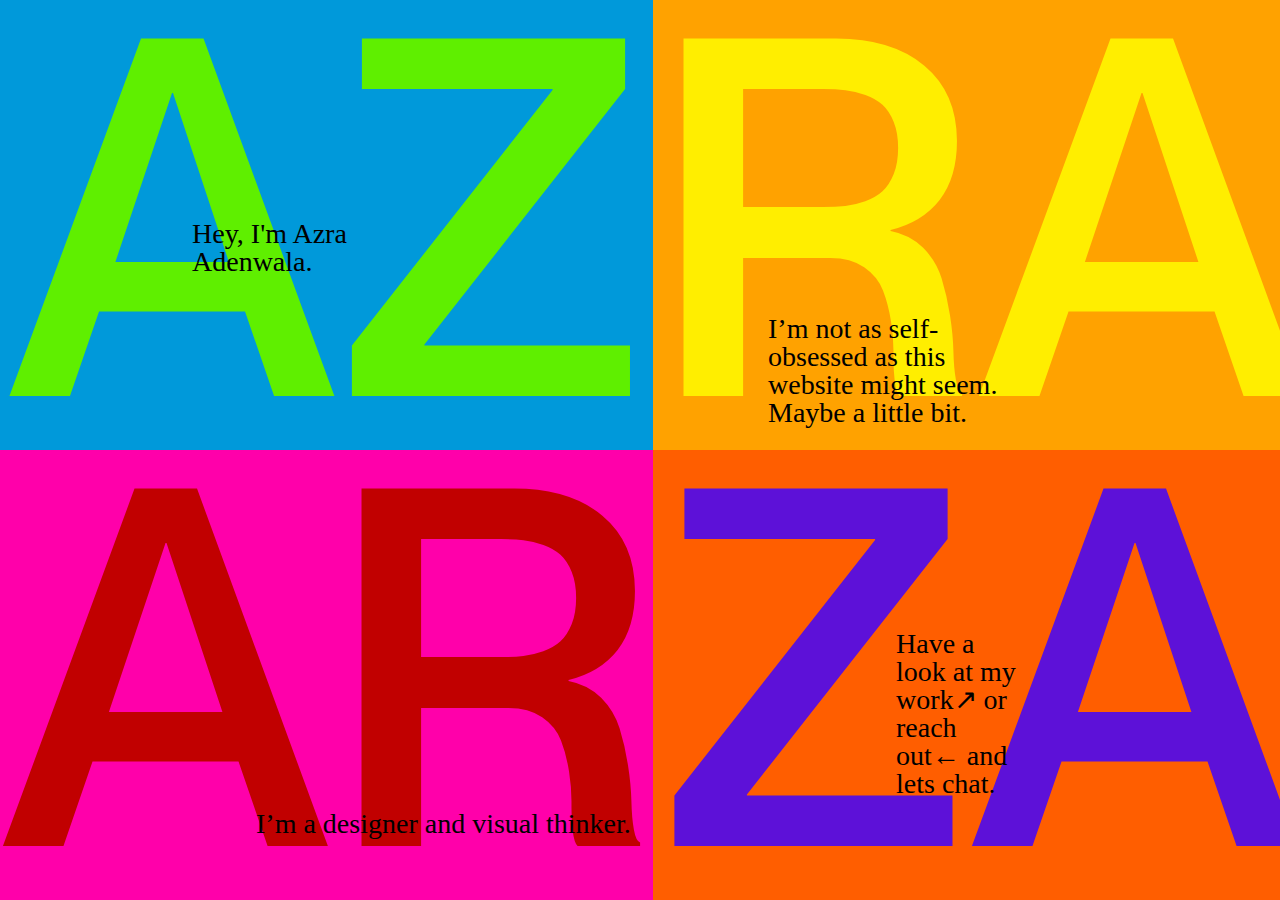
<file: index.html>
<!DOCTYPE html>
<html>
    <head>
        <title>AzraAden</title>
        <meta name="viewport" content="width=device-width, initial-scale=1">
        <link href="assets/reset.css" rel="stylesheet">
        <link href="assets/style.css" rel="stylesheet">
    </head>
    <body>
        <section>
                <div class="box one">
                    <h1 class="textone">AZ</h1>
                    <p class="pone">Hey, I'm Azra Adenwala.</p></div>
                <div class="box two">
                    <h1 class="texttwo">RA</h1></div>
                    <p class="ptwo">I’m not as self-obsessed as this website might seem. Maybe a little bit.</p></div>
                <div class="box three">    
                    <h1 class="textthree">AR</h1></div>
                    <p class="pthree">I’m a designer and visual thinker.</p></div>
                <div class="box four">
                    <h1 class="textfour">ZA</h1></div>
                    <p class="pfour">Have a look at my work↗ or reach out← and lets chat.</p></div>
        </section>
    </body>
    </html>
</file>
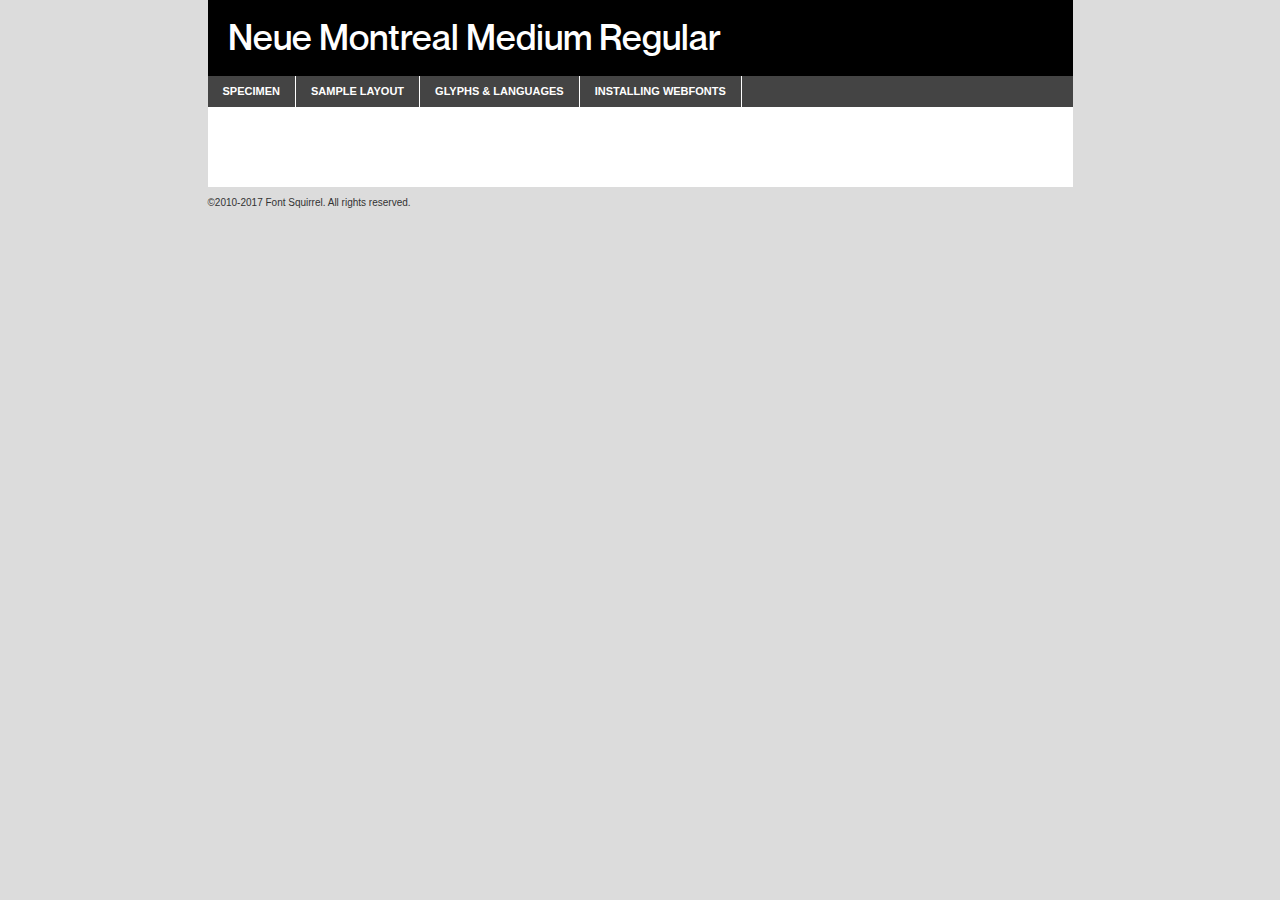
<file: font_1/neuemontreal-medium-demo.html>
<!DOCTYPE html PUBLIC "-//W3C//DTD XHTML 1.0 Transitional//EN"
        "http://www.w3.org/TR/xhtml1/DTD/xhtml1-transitional.dtd">

<html xmlns="http://www.w3.org/1999/xhtml" xml:lang="en" lang="en">
<head>
    <meta http-equiv="Content-Type" content="text/html; charset=utf-8"/>
    <script src="http://ajax.googleapis.com/ajax/libs/jquery/1.7.2/jquery.min.js" type="text/javascript" charset="utf-8"></script>
    <script type="text/javascript">
		(function($) {
			$.fn.easyTabs = function(option) {
				var param = jQuery.extend({ fadeSpeed: 'fast', defaultContent: 1, activeClass: 'active' }, option);
				$(this).each(function() {
					var thisId = '#' + this.id;
					if ( param.defaultContent == '' )
					{
						param.defaultContent = 1;
					}
					if ( typeof param.defaultContent == 'number' )
					{
						var defaultTab = $(thisId + ' .tabs li:eq(' + (param.defaultContent - 1) + ') a').attr('href').substr(1);
					}
					else
					{
						var defaultTab = param.defaultContent;
					}
					$(thisId + ' .tabs li a').each(function() {
						var tabToHide = $(this).attr('href').substr(1);
						$('#' + tabToHide).addClass('easytabs-tab-content');
					});
					hideAll();
					changeContent(defaultTab);

					function hideAll() {$(thisId + ' .easytabs-tab-content').hide();}

					function changeContent(tabId)
					{
						hideAll();
						$(thisId + ' .tabs li').removeClass(param.activeClass);
						$(thisId + ' .tabs li a[href=#' + tabId + ']').closest('li').addClass(param.activeClass);
						if ( param.fadeSpeed != 'none' )
						{
							$(thisId + ' #' + tabId).fadeIn(param.fadeSpeed);
						}
						else
						{
							$(thisId + ' #' + tabId).show();
						}
					}

					$(thisId + ' .tabs li').click(function() {
						var tabId = $(this).find('a').attr('href').substr(1);
						changeContent(tabId);
						return false;
					});
				});
			}
		})(jQuery);
    </script>
    <link rel="stylesheet" href="specimen_files/specimen_stylesheet.css" type="text/css" charset="utf-8"/>
    <link rel="stylesheet" href="stylesheet.css" type="text/css" charset="utf-8"/>

    <style type="text/css">
        		body {
			font-family: 'neue_montrealmedium';
        		}

            </style>

    <title>Neue Montreal Medium Regular Specimen</title>


    <script type="text/javascript" charset="utf-8">
		$(document).ready(function() {
			$('#container').easyTabs({ defaultContent: 1 });
		});
    </script>
</head>

<body>
<div id="container">
    <div id="header">
		Neue Montreal Medium Regular    </div>
    <ul class="tabs">
        <li><a href="#specimen">Specimen</a></li>
        <li><a href="#layout">Sample Layout</a></li>
		        <li><a href="#glyphs">Glyphs &amp; Languages</a></li>
        <li><a href="#installing">Installing Webfonts</a></li>

    </ul>

    <div id="main_content">


        <div id="specimen">

            <div class="section">
                <div class="grid12 firstcol">
                    <div class="huge">AaBb</div>
                </div>
            </div>

            <div class="section">
                <div class="glyph_range">A&#x200B;B&#x200b;C&#x200b;D&#x200b;E&#x200b;F&#x200b;G&#x200b;H&#x200b;I&#x200b;J&#x200b;K&#x200b;L&#x200b;M&#x200b;N&#x200b;O&#x200b;P&#x200b;Q&#x200b;R&#x200b;S&#x200b;T&#x200b;U&#x200b;V&#x200b;W&#x200b;X&#x200b;Y&#x200b;Z&#x200b;a&#x200b;b&#x200b;c&#x200b;d&#x200b;e&#x200b;f&#x200b;g&#x200b;h&#x200b;i&#x200b;j&#x200b;k&#x200b;l&#x200b;m&#x200b;n&#x200b;o&#x200b;p&#x200b;q&#x200b;r&#x200b;s&#x200b;t&#x200b;u&#x200b;v&#x200b;w&#x200b;x&#x200b;y&#x200b;z&#x200b;1&#x200b;2&#x200b;3&#x200b;4&#x200b;5&#x200b;6&#x200b;7&#x200b;8&#x200b;9&#x200b;0&#x200b;&amp;&#x200b;.&#x200b;,&#x200b;?&#x200b;!&#x200b;&#64;&#x200b;(&#x200b;)&#x200b;#&#x200b;$&#x200b;%&#x200b;*&#x200b;+&#x200b;-&#x200b;=&#x200b;:&#x200b;;</div>
            </div>
            <div class="section">
                <div class="grid12 firstcol">
                    <table class="sample_table">
                        <tr>
                            <td>10</td>
                            <td class="size10">abcdefghijklmnopqrstuvwxyzABCDEFGHIJKLMNOPQRSTUVWXYZ0123456789abcdefghijklmnopqrstuvwxyzABCDEFGHIJKLMNOPQRSTUVWXYZ0123456789abcdefghijklmnopqrstuvwxyzABCDEFGHIJKLMNOPQRSTUVWXYZ</td>
                        </tr>
                        <tr>
                            <td>11</td>
                            <td class="size11">abcdefghijklmnopqrstuvwxyzABCDEFGHIJKLMNOPQRSTUVWXYZ0123456789abcdefghijklmnopqrstuvwxyzABCDEFGHIJKLMNOPQRSTUVWXYZ0123456789abcdefghijklmnopqrstuvwxyzABCDEFGHIJKLMNOPQRSTUVWXYZ</td>
                        </tr>
                        <tr>
                            <td>12</td>
                            <td class="size12">abcdefghijklmnopqrstuvwxyzABCDEFGHIJKLMNOPQRSTUVWXYZ0123456789abcdefghijklmnopqrstuvwxyzABCDEFGHIJKLMNOPQRSTUVWXYZ0123456789abcdefghijklmnopqrstuvwxyzABCDEFGHIJKLMNOPQRSTUVWXYZ</td>
                        </tr>
                        <tr>
                            <td>13</td>
                            <td class="size13">abcdefghijklmnopqrstuvwxyzABCDEFGHIJKLMNOPQRSTUVWXYZ0123456789abcdefghijklmnopqrstuvwxyzABCDEFGHIJKLMNOPQRSTUVWXYZ0123456789abcdefghijklmnopqrstuvwxyzABCDEFGHIJKLMNOPQRSTUVWXYZ</td>
                        </tr>
                        <tr>
                            <td>14</td>
                            <td class="size14">abcdefghijklmnopqrstuvwxyzABCDEFGHIJKLMNOPQRSTUVWXYZ0123456789abcdefghijklmnopqrstuvwxyzABCDEFGHIJKLMNOPQRSTUVWXYZ0123456789abcdefghijklmnopqrstuvwxyzABCDEFGHIJKLMNOPQRSTUVWXYZ</td>
                        </tr>
                        <tr>
                            <td>16</td>
                            <td class="size16">abcdefghijklmnopqrstuvwxyzABCDEFGHIJKLMNOPQRSTUVWXYZ0123456789abcdefghijklmnopqrstuvwxyzABCDEFGHIJKLMNOPQRSTUVWXYZ</td>
                        </tr>
                        <tr>
                            <td>18</td>
                            <td class="size18">abcdefghijklmnopqrstuvwxyzABCDEFGHIJKLMNOPQRSTUVWXYZ0123456789abcdefghijklmnopqrstuvwxyzABCDEFGHIJKLMNOPQRSTUVWXYZ</td>
                        </tr>
                        <tr>
                            <td>20</td>
                            <td class="size20">abcdefghijklmnopqrstuvwxyzABCDEFGHIJKLMNOPQRSTUVWXYZ0123456789abcdefghijklmnopqrstuvwxyzABCDEFGHIJKLMNOPQRSTUVWXYZ</td>
                        </tr>
                        <tr>
                            <td>24</td>
                            <td class="size24">abcdefghijklmnopqrstuvwxyzABCDEFGHIJKLMNOPQRSTUVWXYZ0123456789abcdefghijklmnopqrstuvwxyzABCDEFGHIJKLMNOPQRSTUVWXYZ</td>
                        </tr>
                        <tr>
                            <td>30</td>
                            <td class="size30">abcdefghijklmnopqrstuvwxyzABCDEFGHIJKLMNOPQRSTUVWXYZ0123456789abcdefghijklmnopqrstuvwxyzABCDEFGHIJKLMNOPQRSTUVWXYZ</td>
                        </tr>
                        <tr>
                            <td>36</td>
                            <td class="size36">abcdefghijklmnopqrstuvwxyzABCDEFGHIJKLMNOPQRSTUVWXYZ0123456789abcdefghijklmnopqrstuvwxyzABCDEFGHIJKLMNOPQRSTUVWXYZ</td>
                        </tr>
                        <tr>
                            <td>48</td>
                            <td class="size48">abcdefghijklmnopqrstuvwxyzABCDEFGHIJKLMNOPQRSTUVWXYZ0123456789abcdefghijklmnopqrstuvwxyzABCDEFGHIJKLMNOPQRSTUVWXYZ</td>
                        </tr>
                        <tr>
                            <td>60</td>
                            <td class="size60">abcdefghijklmnopqrstuvwxyzABCDEFGHIJKLMNOPQRSTUVWXYZ0123456789abcdefghijklmnopqrstuvwxyzABCDEFGHIJKLMNOPQRSTUVWXYZ</td>
                        </tr>
                        <tr>
                            <td>72</td>
                            <td class="size72">abcdefghijklmnopqrstuvwxyzABCDEFGHIJKLMNOPQRSTUVWXYZ0123456789abcdefghijklmnopqrstuvwxyzABCDEFGHIJKLMNOPQRSTUVWXYZ</td>
                        </tr>
                        <tr>
                            <td>90</td>
                            <td class="size90">abcdefghijklmnopqrstuvwxyzABCDEFGHIJKLMNOPQRSTUVWXYZ0123456789abcdefghijklmnopqrstuvwxyzABCDEFGHIJKLMNOPQRSTUVWXYZ</td>
                        </tr>
                    </table>

                </div>

            </div>


            <div class="section" id="bodycomparison">


                <div id="xheight">
                    <div class="fontbody">&#x25FC;&#x25FC;&#x25FC;&#x25FC;&#x25FC;&#x25FC;&#x25FC;&#x25FC;&#x25FC;&#x25FC;&#x25FC;&#x25FC;&#x25FC;&#x25FC;&#x25FC;&#x25FC;&#x25FC;&#x25FC;&#x25FC;&#x25FC;&#x25FC;&#x25FC;&#x25FC;&#x25FC;&#x25FC;&#x25FC;&#x25FC;&#x25FC;&#x25FC;&#x25FC;&#x25FC;&#x25FC;&#x25FC;&#x25FC;&#x25FC;&#x25FC;&#x25FC;&#x25FC;&#x25FC;&#x25FC;&#x25FC;&#x25FC;&#x25FC;&#x25FC;&#x25FC;&#x25FC;&#x25FC;&#x25FC;&#x25FC;&#x25FC;&#x25FC;&#x25FC;&#x25FC;&#x25FC;&#x25FC;&#x25FC;&#x25FC;&#x25FC;&#x25FC;&#x25FC;&#x25FC;&#x25FC;&#x25FC;&#x25FC;&#x25FC;&#x25FC;&#x25FC;&#x25FC;&#x25FC;&#x25FC;&#x25FC;&#x25FC;&#x25FC;&#x25FC;&#x25FC;&#x25FC;&#x25FC;&#x25FC;&#x25FC;&#x25FC;&#x25FC;&#x25FC;&#x25FC;&#x25FC;&#x25FC;&#x25FC;&#x25FC;&#x25FC;&#x25FC;&#x25FC;&#x25FC;&#x25FC;&#x25FC;&#x25FC;&#x25FC;&#x25FC;&#x25FC;&#x25FC;&#x25FC;body</div>
                    <div class="arialbody">body</div>
                    <div class="verdanabody">body</div>
                    <div class="georgiabody">body</div>
                </div>
                <div class="fontbody" style="z-index:1">
                    body<span>Neue Montreal Medium Regular</span>
                </div>
                <div class="arialbody" style="z-index:1">
                    body<span>Arial</span>
                </div>
                <div class="verdanabody" style="z-index:1">
                    body<span>Verdana</span>
                </div>
                <div class="georgiabody" style="z-index:1">
                    body<span>Georgia</span>
                </div>


            </div>


            <div class="section psample psample_row1" id="">

                <div class="grid2 firstcol">
                    <p class="size10"><span>10.</span>Aenean lacinia bibendum nulla sed consectetur. Fusce dapibus, tellus ac cursus commodo, tortor mauris condimentum nibh, ut fermentum massa justo sit amet risus. Nullam id dolor id nibh ultricies vehicula ut id elit. Cum sociis natoque penatibus et magnis dis parturient montes, nascetur ridiculus mus. Nulla vitae elit libero, a pharetra augue.</p>

                </div>
                <div class="grid3">
                    <p class="size11"><span>11.</span>Aenean lacinia bibendum nulla sed consectetur. Fusce dapibus, tellus ac cursus commodo, tortor mauris condimentum nibh, ut fermentum massa justo sit amet risus. Nullam id dolor id nibh ultricies vehicula ut id elit. Cum sociis natoque penatibus et magnis dis parturient montes, nascetur ridiculus mus. Nulla vitae elit libero, a pharetra augue.</p>

                </div>
                <div class="grid3">
                    <p class="size12"><span>12.</span>Aenean lacinia bibendum nulla sed consectetur. Fusce dapibus, tellus ac cursus commodo, tortor mauris condimentum nibh, ut fermentum massa justo sit amet risus. Nullam id dolor id nibh ultricies vehicula ut id elit. Cum sociis natoque penatibus et magnis dis parturient montes, nascetur ridiculus mus. Nulla vitae elit libero, a pharetra augue.</p>

                </div>
                <div class="grid4">
                    <p class="size13"><span>13.</span>Aenean lacinia bibendum nulla sed consectetur. Fusce dapibus, tellus ac cursus commodo, tortor mauris condimentum nibh, ut fermentum massa justo sit amet risus. Nullam id dolor id nibh ultricies vehicula ut id elit. Cum sociis natoque penatibus et magnis dis parturient montes, nascetur ridiculus mus. Nulla vitae elit libero, a pharetra augue.</p>

                </div>
                <div class="white_blend"></div>

            </div>
            <div class="section psample psample_row2" id="">
                <div class="grid3 firstcol">
                    <p class="size14"><span>14.</span>Aenean lacinia bibendum nulla sed consectetur. Fusce dapibus, tellus ac cursus commodo, tortor mauris condimentum nibh, ut fermentum massa justo sit amet risus. Nullam id dolor id nibh ultricies vehicula ut id elit. Cum sociis natoque penatibus et magnis dis parturient montes, nascetur ridiculus mus. Nulla vitae elit libero, a pharetra augue.</p>

                </div>
                <div class="grid4">
                    <p class="size16"><span>16.</span>Aenean lacinia bibendum nulla sed consectetur. Fusce dapibus, tellus ac cursus commodo, tortor mauris condimentum nibh, ut fermentum massa justo sit amet risus. Nullam id dolor id nibh ultricies vehicula ut id elit. Cum sociis natoque penatibus et magnis dis parturient montes, nascetur ridiculus mus. Nulla vitae elit libero, a pharetra augue.</p>

                </div>
                <div class="grid5">
                    <p class="size18"><span>18.</span>Aenean lacinia bibendum nulla sed consectetur. Fusce dapibus, tellus ac cursus commodo, tortor mauris condimentum nibh, ut fermentum massa justo sit amet risus. Nullam id dolor id nibh ultricies vehicula ut id elit. Cum sociis natoque penatibus et magnis dis parturient montes, nascetur ridiculus mus. Nulla vitae elit libero, a pharetra augue.</p>

                </div>

                <div class="white_blend"></div>

            </div>

            <div class="section psample psample_row3" id="">
                <div class="grid5 firstcol">
                    <p class="size20"><span>20.</span>Aenean lacinia bibendum nulla sed consectetur. Fusce dapibus, tellus ac cursus commodo, tortor mauris condimentum nibh, ut fermentum massa justo sit amet risus. Nullam id dolor id nibh ultricies vehicula ut id elit. Cum sociis natoque penatibus et magnis dis parturient montes, nascetur ridiculus mus. Nulla vitae elit libero, a pharetra augue.</p>
                </div>
                <div class="grid7">
                    <p class="size24"><span>24.</span>Aenean lacinia bibendum nulla sed consectetur. Fusce dapibus, tellus ac cursus commodo, tortor mauris condimentum nibh, ut fermentum massa justo sit amet risus. Nullam id dolor id nibh ultricies vehicula ut id elit. Cum sociis natoque penatibus et magnis dis parturient montes, nascetur ridiculus mus. Nulla vitae elit libero, a pharetra augue.</p>
                </div>

                <div class="white_blend"></div>

            </div>

            <div class="section psample psample_row4" id="">
                <div class="grid12 firstcol">
                    <p class="size30"><span>30.</span>Aenean lacinia bibendum nulla sed consectetur. Fusce dapibus, tellus ac cursus commodo, tortor mauris condimentum nibh, ut fermentum massa justo sit amet risus. Nullam id dolor id nibh ultricies vehicula ut id elit. Cum sociis natoque penatibus et magnis dis parturient montes, nascetur ridiculus mus. Nulla vitae elit libero, a pharetra augue.</p>
                </div>
                <div class="white_blend"></div>

            </div>


            <div class="section psample psample_row1 fullreverse">
                <div class="grid2 firstcol">
                    <p class="size10"><span>10.</span>Aenean lacinia bibendum nulla sed consectetur. Fusce dapibus, tellus ac cursus commodo, tortor mauris condimentum nibh, ut fermentum massa justo sit amet risus. Nullam id dolor id nibh ultricies vehicula ut id elit. Cum sociis natoque penatibus et magnis dis parturient montes, nascetur ridiculus mus. Nulla vitae elit libero, a pharetra augue.</p>

                </div>
                <div class="grid3">
                    <p class="size11"><span>11.</span>Aenean lacinia bibendum nulla sed consectetur. Fusce dapibus, tellus ac cursus commodo, tortor mauris condimentum nibh, ut fermentum massa justo sit amet risus. Nullam id dolor id nibh ultricies vehicula ut id elit. Cum sociis natoque penatibus et magnis dis parturient montes, nascetur ridiculus mus. Nulla vitae elit libero, a pharetra augue.</p>

                </div>
                <div class="grid3">
                    <p class="size12"><span>12.</span>Aenean lacinia bibendum nulla sed consectetur. Fusce dapibus, tellus ac cursus commodo, tortor mauris condimentum nibh, ut fermentum massa justo sit amet risus. Nullam id dolor id nibh ultricies vehicula ut id elit. Cum sociis natoque penatibus et magnis dis parturient montes, nascetur ridiculus mus. Nulla vitae elit libero, a pharetra augue.</p>

                </div>
                <div class="grid4">
                    <p class="size13"><span>13.</span>Aenean lacinia bibendum nulla sed consectetur. Fusce dapibus, tellus ac cursus commodo, tortor mauris condimentum nibh, ut fermentum massa justo sit amet risus. Nullam id dolor id nibh ultricies vehicula ut id elit. Cum sociis natoque penatibus et magnis dis parturient montes, nascetur ridiculus mus. Nulla vitae elit libero, a pharetra augue.</p>

                </div>
                <div class="black_blend"></div>

            </div>

            <div class="section psample psample_row2 fullreverse">
                <div class="grid3 firstcol">
                    <p class="size14"><span>14.</span>Aenean lacinia bibendum nulla sed consectetur. Fusce dapibus, tellus ac cursus commodo, tortor mauris condimentum nibh, ut fermentum massa justo sit amet risus. Nullam id dolor id nibh ultricies vehicula ut id elit. Cum sociis natoque penatibus et magnis dis parturient montes, nascetur ridiculus mus. Nulla vitae elit libero, a pharetra augue.</p>

                </div>
                <div class="grid4">
                    <p class="size16"><span>16.</span>Aenean lacinia bibendum nulla sed consectetur. Fusce dapibus, tellus ac cursus commodo, tortor mauris condimentum nibh, ut fermentum massa justo sit amet risus. Nullam id dolor id nibh ultricies vehicula ut id elit. Cum sociis natoque penatibus et magnis dis parturient montes, nascetur ridiculus mus. Nulla vitae elit libero, a pharetra augue.</p>

                </div>
                <div class="grid5">
                    <p class="size18"><span>18.</span>Aenean lacinia bibendum nulla sed consectetur. Fusce dapibus, tellus ac cursus commodo, tortor mauris condimentum nibh, ut fermentum massa justo sit amet risus. Nullam id dolor id nibh ultricies vehicula ut id elit. Cum sociis natoque penatibus et magnis dis parturient montes, nascetur ridiculus mus. Nulla vitae elit libero, a pharetra augue.</p>

                </div>
                <div class="black_blend"></div>

            </div>

            <div class="section psample fullreverse psample_row3" id="">
                <div class="grid5 firstcol">
                    <p class="size20"><span>20.</span>Aenean lacinia bibendum nulla sed consectetur. Fusce dapibus, tellus ac cursus commodo, tortor mauris condimentum nibh, ut fermentum massa justo sit amet risus. Nullam id dolor id nibh ultricies vehicula ut id elit. Cum sociis natoque penatibus et magnis dis parturient montes, nascetur ridiculus mus. Nulla vitae elit libero, a pharetra augue.</p>
                </div>
                <div class="grid7">
                    <p class="size24"><span>24.</span>Aenean lacinia bibendum nulla sed consectetur. Fusce dapibus, tellus ac cursus commodo, tortor mauris condimentum nibh, ut fermentum massa justo sit amet risus. Nullam id dolor id nibh ultricies vehicula ut id elit. Cum sociis natoque penatibus et magnis dis parturient montes, nascetur ridiculus mus. Nulla vitae elit libero, a pharetra augue.</p>
                </div>

                <div class="black_blend"></div>

            </div>

            <div class="section psample fullreverse psample_row4" id="" style="border-bottom: 20px #000 solid;">
                <div class="grid12 firstcol">
                    <p class="size30"><span>30.</span>Aenean lacinia bibendum nulla sed consectetur. Fusce dapibus, tellus ac cursus commodo, tortor mauris condimentum nibh, ut fermentum massa justo sit amet risus. Nullam id dolor id nibh ultricies vehicula ut id elit. Cum sociis natoque penatibus et magnis dis parturient montes, nascetur ridiculus mus. Nulla vitae elit libero, a pharetra augue.</p>
                </div>
                <div class="black_blend"></div>

            </div>


        </div>

        <div id="layout">

            <div class="section">

                <div class="grid12 firstcol">
                    <h1>Lorem Ipsum Dolor</h1>
                    <h2>Etiam porta sem malesuada magna mollis euismod</h2>

                    <p class="byline">By <a href="#link">Aenean Lacinia</a></p>
                </div>
            </div>
            <div class="section">
                <div class="grid8 firstcol">
                    <p class="large">Donec sed odio dui. Morbi leo risus, porta ac consectetur ac, vestibulum at eros. Fusce dapibus, tellus ac cursus commodo, tortor mauris condimentum nibh, ut fermentum massa justo sit amet risus. </p>


                    <h3>Pellentesque ornare sem</h3>

                    <p>Maecenas sed diam eget risus varius blandit sit amet non magna. Maecenas faucibus mollis interdum. Donec ullamcorper nulla non metus auctor fringilla. Nullam id dolor id nibh ultricies vehicula ut id elit. Nullam id dolor id nibh ultricies vehicula ut id elit. </p>

                    <p>Aenean eu leo quam. Pellentesque ornare sem lacinia quam venenatis vestibulum. Lorem ipsum dolor sit amet, consectetur adipiscing elit. Cum sociis natoque penatibus et magnis dis parturient montes, nascetur ridiculus mus. </p>

                    <p>Nulla vitae elit libero, a pharetra augue. Praesent commodo cursus magna, vel scelerisque nisl consectetur et. Aenean lacinia bibendum nulla sed consectetur. </p>

                    <p>Nullam quis risus eget urna mollis ornare vel eu leo. Nullam quis risus eget urna mollis ornare vel eu leo. Maecenas sed diam eget risus varius blandit sit amet non magna. Donec ullamcorper nulla non metus auctor fringilla. </p>

                    <h3>Cras mattis consectetur</h3>

                    <p>Aenean eu leo quam. Pellentesque ornare sem lacinia quam venenatis vestibulum. Aenean lacinia bibendum nulla sed consectetur. Integer posuere erat a ante venenatis dapibus posuere velit aliquet. Cras mattis consectetur purus sit amet fermentum. </p>

                    <p>Nullam id dolor id nibh ultricies vehicula ut id elit. Nullam quis risus eget urna mollis ornare vel eu leo. Cras mattis consectetur purus sit amet fermentum.</p>
                </div>

                <div class="grid4 sidebar">

                    <div class="box reverse">
                        <p class="last">Nullam quis risus eget urna mollis ornare vel eu leo. Donec ullamcorper nulla non metus auctor fringilla. Cras mattis consectetur purus sit amet fermentum. Sed posuere consectetur est at lobortis. Lorem ipsum dolor sit amet, consectetur adipiscing elit. </p>
                    </div>

                    <p class="caption">Maecenas sed diam eget risus varius.</p>

                    <p>Vestibulum id ligula porta felis euismod semper. Integer posuere erat a ante venenatis dapibus posuere velit aliquet. Vestibulum id ligula porta felis euismod semper. Sed posuere consectetur est at lobortis. Maecenas sed diam eget risus varius blandit sit amet non magna. Fusce dapibus, tellus ac cursus commodo, tortor mauris condimentum nibh, ut fermentum massa justo sit amet risus. </p>


                    <p>Duis mollis, est non commodo luctus, nisi erat porttitor ligula, eget lacinia odio sem nec elit. Aenean lacinia bibendum nulla sed consectetur. Vivamus sagittis lacus vel augue laoreet rutrum faucibus dolor auctor. Aenean lacinia bibendum nulla sed consectetur. Nullam quis risus eget urna mollis ornare vel eu leo. </p>

                    <p>Praesent commodo cursus magna, vel scelerisque nisl consectetur et. Donec ullamcorper nulla non metus auctor fringilla. Maecenas faucibus mollis interdum. Fusce dapibus, tellus ac cursus commodo, tortor mauris condimentum nibh, ut fermentum massa justo sit amet risus. </p>

                </div>
            </div>

        </div>


		

        <div id="glyphs">
            <div class="section">
                <div class="grid12 firstcol">

                    <h1>Language Support</h1>
                    <p>The subset of Neue Montreal Medium Regular in this kit supports the following languages:<br/>

						Albanian, Basque, Breton, Chamorro, Danish, Dutch, English, Faroese, Finnish, French, Frisian, Galician, German, Icelandic, Italian, Malagasy, Norwegian, Portuguese, Spanish, Alsatian, Aragonese, Arapaho, Arrernte, Asturian, Aymara, Bislama, Cebuano, Corsican, Fijian, French_creole, Genoese, Gilbertese, Greenlandic, Haitian_creole, Hiligaynon, Hmong, Hopi, Ibanag, Iloko_ilokano, Indonesian, Interglossa_glosa, Interlingua, Irish_gaelic, Jerriais, Lojban, Lombard, Luxembourgeois, Manx, Mohawk, Norfolk_pitcairnese, Occitan, Oromo, Pangasinan, Papiamento, Piedmontese, Potawatomi, Rhaeto-romance, Romansh, Rotokas, Sami_lule, Samoan, Sardinian, Scots_gaelic, Seychelles_creole, Shona, Sicilian, Somali, Southern_ndebele, Swahili, Swati_swazi, Tagalog_filipino_pilipino, Tetum, Tok_pisin, Uyghur_latinized, Volapuk, Walloon, Warlpiri, Xhosa, Yapese, Zulu, Latinbasic, Ubasic, Demo                    </p>
                    <h1>Glyph Chart</h1>
                    <p>The subset of Neue Montreal Medium Regular in this kit includes all the glyphs listed below. Unicode entities are included above each glyph to help you insert individual characters into your layout.</p>
                    <div id="glyph_chart">

																				                                <div><p>&amp;#32;</p>&#32;</div>
																				                                <div><p>&amp;#33;</p>&#33;</div>
																				                                <div><p>&amp;#34;</p>&#34;</div>
																				                                <div><p>&amp;#35;</p>&#35;</div>
																				                                <div><p>&amp;#36;</p>&#36;</div>
																				                                <div><p>&amp;#37;</p>&#37;</div>
																				                                <div><p>&amp;#38;</p>&#38;</div>
																				                                <div><p>&amp;#39;</p>&#39;</div>
																				                                <div><p>&amp;#40;</p>&#40;</div>
																				                                <div><p>&amp;#41;</p>&#41;</div>
																				                                <div><p>&amp;#42;</p>&#42;</div>
																				                                <div><p>&amp;#43;</p>&#43;</div>
																				                                <div><p>&amp;#44;</p>&#44;</div>
																				                                <div><p>&amp;#45;</p>&#45;</div>
																				                                <div><p>&amp;#46;</p>&#46;</div>
																				                                <div><p>&amp;#47;</p>&#47;</div>
																				                                <div><p>&amp;#48;</p>&#48;</div>
																				                                <div><p>&amp;#49;</p>&#49;</div>
																				                                <div><p>&amp;#50;</p>&#50;</div>
																				                                <div><p>&amp;#51;</p>&#51;</div>
																				                                <div><p>&amp;#52;</p>&#52;</div>
																				                                <div><p>&amp;#53;</p>&#53;</div>
																				                                <div><p>&amp;#54;</p>&#54;</div>
																				                                <div><p>&amp;#55;</p>&#55;</div>
																				                                <div><p>&amp;#56;</p>&#56;</div>
																				                                <div><p>&amp;#57;</p>&#57;</div>
																				                                <div><p>&amp;#58;</p>&#58;</div>
																				                                <div><p>&amp;#59;</p>&#59;</div>
																				                                <div><p>&amp;#60;</p>&#60;</div>
																				                                <div><p>&amp;#61;</p>&#61;</div>
																				                                <div><p>&amp;#62;</p>&#62;</div>
																				                                <div><p>&amp;#63;</p>&#63;</div>
																				                                <div><p>&amp;#64;</p>&#64;</div>
																				                                <div><p>&amp;#65;</p>&#65;</div>
																				                                <div><p>&amp;#66;</p>&#66;</div>
																				                                <div><p>&amp;#67;</p>&#67;</div>
																				                                <div><p>&amp;#68;</p>&#68;</div>
																				                                <div><p>&amp;#69;</p>&#69;</div>
																				                                <div><p>&amp;#70;</p>&#70;</div>
																				                                <div><p>&amp;#71;</p>&#71;</div>
																				                                <div><p>&amp;#72;</p>&#72;</div>
																				                                <div><p>&amp;#73;</p>&#73;</div>
																				                                <div><p>&amp;#74;</p>&#74;</div>
																				                                <div><p>&amp;#75;</p>&#75;</div>
																				                                <div><p>&amp;#76;</p>&#76;</div>
																				                                <div><p>&amp;#77;</p>&#77;</div>
																				                                <div><p>&amp;#78;</p>&#78;</div>
																				                                <div><p>&amp;#79;</p>&#79;</div>
																				                                <div><p>&amp;#80;</p>&#80;</div>
																				                                <div><p>&amp;#81;</p>&#81;</div>
																				                                <div><p>&amp;#82;</p>&#82;</div>
																				                                <div><p>&amp;#83;</p>&#83;</div>
																				                                <div><p>&amp;#84;</p>&#84;</div>
																				                                <div><p>&amp;#85;</p>&#85;</div>
																				                                <div><p>&amp;#86;</p>&#86;</div>
																				                                <div><p>&amp;#87;</p>&#87;</div>
																				                                <div><p>&amp;#88;</p>&#88;</div>
																				                                <div><p>&amp;#89;</p>&#89;</div>
																				                                <div><p>&amp;#90;</p>&#90;</div>
																				                                <div><p>&amp;#91;</p>&#91;</div>
																				                                <div><p>&amp;#92;</p>&#92;</div>
																				                                <div><p>&amp;#93;</p>&#93;</div>
																				                                <div><p>&amp;#94;</p>&#94;</div>
																				                                <div><p>&amp;#95;</p>&#95;</div>
																				                                <div><p>&amp;#96;</p>&#96;</div>
																				                                <div><p>&amp;#97;</p>&#97;</div>
																				                                <div><p>&amp;#98;</p>&#98;</div>
																				                                <div><p>&amp;#99;</p>&#99;</div>
																				                                <div><p>&amp;#100;</p>&#100;</div>
																				                                <div><p>&amp;#101;</p>&#101;</div>
																				                                <div><p>&amp;#102;</p>&#102;</div>
																				                                <div><p>&amp;#103;</p>&#103;</div>
																				                                <div><p>&amp;#104;</p>&#104;</div>
																				                                <div><p>&amp;#105;</p>&#105;</div>
																				                                <div><p>&amp;#106;</p>&#106;</div>
																				                                <div><p>&amp;#107;</p>&#107;</div>
																				                                <div><p>&amp;#108;</p>&#108;</div>
																				                                <div><p>&amp;#109;</p>&#109;</div>
																				                                <div><p>&amp;#110;</p>&#110;</div>
																				                                <div><p>&amp;#111;</p>&#111;</div>
																				                                <div><p>&amp;#112;</p>&#112;</div>
																				                                <div><p>&amp;#113;</p>&#113;</div>
																				                                <div><p>&amp;#114;</p>&#114;</div>
																				                                <div><p>&amp;#115;</p>&#115;</div>
																				                                <div><p>&amp;#116;</p>&#116;</div>
																				                                <div><p>&amp;#117;</p>&#117;</div>
																				                                <div><p>&amp;#118;</p>&#118;</div>
																				                                <div><p>&amp;#119;</p>&#119;</div>
																				                                <div><p>&amp;#120;</p>&#120;</div>
																				                                <div><p>&amp;#121;</p>&#121;</div>
																				                                <div><p>&amp;#122;</p>&#122;</div>
																				                                <div><p>&amp;#123;</p>&#123;</div>
																				                                <div><p>&amp;#124;</p>&#124;</div>
																				                                <div><p>&amp;#125;</p>&#125;</div>
																				                                <div><p>&amp;#126;</p>&#126;</div>
																				                                <div><p>&amp;#160;</p>&#160;</div>
																				                                <div><p>&amp;#161;</p>&#161;</div>
																				                                <div><p>&amp;#162;</p>&#162;</div>
																				                                <div><p>&amp;#163;</p>&#163;</div>
																				                                <div><p>&amp;#164;</p>&#164;</div>
																				                                <div><p>&amp;#165;</p>&#165;</div>
																				                                <div><p>&amp;#166;</p>&#166;</div>
																				                                <div><p>&amp;#167;</p>&#167;</div>
																				                                <div><p>&amp;#168;</p>&#168;</div>
																				                                <div><p>&amp;#169;</p>&#169;</div>
																				                                <div><p>&amp;#171;</p>&#171;</div>
																				                                <div><p>&amp;#172;</p>&#172;</div>
																				                                <div><p>&amp;#173;</p>&#173;</div>
																				                                <div><p>&amp;#174;</p>&#174;</div>
																				                                <div><p>&amp;#175;</p>&#175;</div>
																				                                <div><p>&amp;#176;</p>&#176;</div>
																				                                <div><p>&amp;#177;</p>&#177;</div>
																				                                <div><p>&amp;#180;</p>&#180;</div>
																				                                <div><p>&amp;#182;</p>&#182;</div>
																				                                <div><p>&amp;#183;</p>&#183;</div>
																				                                <div><p>&amp;#184;</p>&#184;</div>
																				                                <div><p>&amp;#187;</p>&#187;</div>
																				                                <div><p>&amp;#191;</p>&#191;</div>
																				                                <div><p>&amp;#192;</p>&#192;</div>
																				                                <div><p>&amp;#193;</p>&#193;</div>
																				                                <div><p>&amp;#194;</p>&#194;</div>
																				                                <div><p>&amp;#195;</p>&#195;</div>
																				                                <div><p>&amp;#196;</p>&#196;</div>
																				                                <div><p>&amp;#197;</p>&#197;</div>
																				                                <div><p>&amp;#198;</p>&#198;</div>
																				                                <div><p>&amp;#199;</p>&#199;</div>
																				                                <div><p>&amp;#200;</p>&#200;</div>
																				                                <div><p>&amp;#201;</p>&#201;</div>
																				                                <div><p>&amp;#202;</p>&#202;</div>
																				                                <div><p>&amp;#203;</p>&#203;</div>
																				                                <div><p>&amp;#204;</p>&#204;</div>
																				                                <div><p>&amp;#205;</p>&#205;</div>
																				                                <div><p>&amp;#206;</p>&#206;</div>
																				                                <div><p>&amp;#207;</p>&#207;</div>
																				                                <div><p>&amp;#208;</p>&#208;</div>
																				                                <div><p>&amp;#209;</p>&#209;</div>
																				                                <div><p>&amp;#210;</p>&#210;</div>
																				                                <div><p>&amp;#211;</p>&#211;</div>
																				                                <div><p>&amp;#212;</p>&#212;</div>
																				                                <div><p>&amp;#213;</p>&#213;</div>
																				                                <div><p>&amp;#214;</p>&#214;</div>
																				                                <div><p>&amp;#215;</p>&#215;</div>
																				                                <div><p>&amp;#216;</p>&#216;</div>
																				                                <div><p>&amp;#217;</p>&#217;</div>
																				                                <div><p>&amp;#218;</p>&#218;</div>
																				                                <div><p>&amp;#219;</p>&#219;</div>
																				                                <div><p>&amp;#220;</p>&#220;</div>
																				                                <div><p>&amp;#221;</p>&#221;</div>
																				                                <div><p>&amp;#222;</p>&#222;</div>
																				                                <div><p>&amp;#223;</p>&#223;</div>
																				                                <div><p>&amp;#224;</p>&#224;</div>
																				                                <div><p>&amp;#225;</p>&#225;</div>
																				                                <div><p>&amp;#226;</p>&#226;</div>
																				                                <div><p>&amp;#227;</p>&#227;</div>
																				                                <div><p>&amp;#228;</p>&#228;</div>
																				                                <div><p>&amp;#229;</p>&#229;</div>
																				                                <div><p>&amp;#230;</p>&#230;</div>
																				                                <div><p>&amp;#231;</p>&#231;</div>
																				                                <div><p>&amp;#232;</p>&#232;</div>
																				                                <div><p>&amp;#233;</p>&#233;</div>
																				                                <div><p>&amp;#234;</p>&#234;</div>
																				                                <div><p>&amp;#235;</p>&#235;</div>
																				                                <div><p>&amp;#236;</p>&#236;</div>
																				                                <div><p>&amp;#237;</p>&#237;</div>
																				                                <div><p>&amp;#238;</p>&#238;</div>
																				                                <div><p>&amp;#239;</p>&#239;</div>
																				                                <div><p>&amp;#240;</p>&#240;</div>
																				                                <div><p>&amp;#241;</p>&#241;</div>
																				                                <div><p>&amp;#242;</p>&#242;</div>
																				                                <div><p>&amp;#243;</p>&#243;</div>
																				                                <div><p>&amp;#244;</p>&#244;</div>
																				                                <div><p>&amp;#245;</p>&#245;</div>
																				                                <div><p>&amp;#246;</p>&#246;</div>
																				                                <div><p>&amp;#247;</p>&#247;</div>
																				                                <div><p>&amp;#248;</p>&#248;</div>
																				                                <div><p>&amp;#249;</p>&#249;</div>
																				                                <div><p>&amp;#250;</p>&#250;</div>
																				                                <div><p>&amp;#251;</p>&#251;</div>
																				                                <div><p>&amp;#252;</p>&#252;</div>
																				                                <div><p>&amp;#253;</p>&#253;</div>
																				                                <div><p>&amp;#254;</p>&#254;</div>
																				                                <div><p>&amp;#255;</p>&#255;</div>
																				                                <div><p>&amp;#338;</p>&#338;</div>
																				                                <div><p>&amp;#339;</p>&#339;</div>
																				                                <div><p>&amp;#376;</p>&#376;</div>
																				                                <div><p>&amp;#710;</p>&#710;</div>
																				                                <div><p>&amp;#732;</p>&#732;</div>
																				                                <div><p>&amp;#8192;</p>&#8192;</div>
																				                                <div><p>&amp;#8193;</p>&#8193;</div>
																				                                <div><p>&amp;#8194;</p>&#8194;</div>
																				                                <div><p>&amp;#8195;</p>&#8195;</div>
																				                                <div><p>&amp;#8196;</p>&#8196;</div>
																				                                <div><p>&amp;#8197;</p>&#8197;</div>
																				                                <div><p>&amp;#8198;</p>&#8198;</div>
																				                                <div><p>&amp;#8199;</p>&#8199;</div>
																				                                <div><p>&amp;#8200;</p>&#8200;</div>
																				                                <div><p>&amp;#8201;</p>&#8201;</div>
																				                                <div><p>&amp;#8202;</p>&#8202;</div>
																				                                <div><p>&amp;#8208;</p>&#8208;</div>
																				                                <div><p>&amp;#8209;</p>&#8209;</div>
																				                                <div><p>&amp;#8210;</p>&#8210;</div>
																				                                <div><p>&amp;#8211;</p>&#8211;</div>
																				                                <div><p>&amp;#8212;</p>&#8212;</div>
																				                                <div><p>&amp;#8216;</p>&#8216;</div>
																				                                <div><p>&amp;#8217;</p>&#8217;</div>
																				                                <div><p>&amp;#8218;</p>&#8218;</div>
																				                                <div><p>&amp;#8220;</p>&#8220;</div>
																				                                <div><p>&amp;#8221;</p>&#8221;</div>
																				                                <div><p>&amp;#8222;</p>&#8222;</div>
																				                                <div><p>&amp;#8226;</p>&#8226;</div>
																				                                <div><p>&amp;#8230;</p>&#8230;</div>
																				                                <div><p>&amp;#8239;</p>&#8239;</div>
																				                                <div><p>&amp;#8249;</p>&#8249;</div>
																				                                <div><p>&amp;#8250;</p>&#8250;</div>
																				                                <div><p>&amp;#8287;</p>&#8287;</div>
																				                                <div><p>&amp;#8364;</p>&#8364;</div>
																				                                <div><p>&amp;#8482;</p>&#8482;</div>
																				                                <div><p>&amp;#9724;</p>&#9724;</div>
																																																										                    </div>
                </div>


            </div>
        </div>


        <div id="specs">

        </div>

        <div id="installing">
            <div class="section">
                <div class="grid7 firstcol">
                    <h1>Installing Webfonts</h1>

                    <p>Webfonts are supported by all major browser platforms but not all in the same way. There are currently four different font formats that must be included in order to target all browsers. This includes TTF, WOFF, EOT and SVG.</p>

                    <h2>1. Upload your webfonts</h2>
                    <p>You must upload your webfont kit to your website. They should be in or near the same directory as your CSS files.</p>

                    <h2>2. Include the webfont stylesheet</h2>
                    <p>A special CSS @font-face declaration helps the various browsers select the appropriate font it needs without causing you a bunch of headaches. Learn more about this syntax by reading the <a href="https://www.fontspring.com/blog/further-hardening-of-the-bulletproof-syntax">Fontspring blog post</a> about it. The code for it is as follows:</p>


                    <code>
                        @font-face{
                        font-family: 'MyWebFont';
                        src: url('WebFont.eot');
                        src: url('WebFont.eot?#iefix') format('embedded-opentype'),
                        url('WebFont.woff') format('woff'),
                        url('WebFont.ttf') format('truetype'),
                        url('WebFont.svg#webfont') format('svg');
                        }
                    </code>

                    <p>We've already gone ahead and generated the code for you. All you have to do is link to the stylesheet in your HTML, like this:</p>
                    <code>&lt;link rel=&quot;stylesheet&quot; href=&quot;stylesheet.css&quot; type=&quot;text/css&quot; charset=&quot;utf-8&quot; /&gt;</code>

                    <h2>3. Modify your own stylesheet</h2>
                    <p>To take advantage of your new fonts, you must tell your stylesheet to use them. Look at the original @font-face declaration above and find the property called "font-family." The name linked there will be what you use to reference the font. Prepend that webfont name to the font stack in the "font-family" property, inside the selector you want to change. For example:</p>
                    <code>p { font-family: 'WebFont', Arial, sans-serif; }</code>

                    <h2>4. Test</h2>
                    <p>Getting webfonts to work cross-browser <em>can</em> be tricky. Use the information in the sidebar to help you if you find that fonts aren't loading in a particular browser.</p>
                </div>

                <div class="grid5 sidebar">
                    <div class="box">
                        <h2>Troubleshooting<br/>Font-Face Problems</h2>
                        <p>Having trouble getting your webfonts to load in your new website? Here are some tips to sort out what might be the problem.</p>

                        <h3>Fonts not showing in any browser</h3>

                        <p>This sounds like you need to work on the plumbing. You either did not upload the fonts to the correct directory, or you did not link the fonts properly in the CSS. If you've confirmed that all this is correct and you still have a problem, take a look at your .htaccess file and see if requests are getting intercepted.</p>

                        <h3>Fonts not loading in iPhone or iPad</h3>

                        <p>The most common problem here is that you are serving the fonts from an IIS server. IIS refuses to serve files that have unknown MIME types. If that is the case, you must set the MIME type for SVG to "image/svg+xml" in the server settings. Follow these instructions from Microsoft if you need help.</p>

                        <h3>Fonts not loading in Firefox</h3>

                        <p>The primary reason for this failure? You are still using a version Firefox older than 3.5. So upgrade already! If that isn't it, then you are very likely serving fonts from a different domain. Firefox requires that all font assets be served from the same domain. Lastly it is possible that you need to add WOFF to your list of MIME types (if you are serving via IIS.)</p>

                        <h3>Fonts not loading in IE</h3>

                        <p>Are you looking at Internet Explorer on an actual Windows machine or are you cheating by using a service like Adobe BrowserLab? Many of these screenshot services do not render @font-face for IE. Best to test it on a real machine.</p>

                        <h3>Fonts not loading in IE9</h3>

                        <p>IE9, like Firefox, requires that fonts be served from the same domain as the website. Make sure that is the case.</p>
                    </div>
                </div>
            </div>

        </div>

    </div>
    <div id="footer">
        <p>&copy;2010-2017 Font Squirrel. All rights reserved.</p>
    </div>
</div>
</body>
</html>
</file>
<file: assets/style.css>
@font-face {
    font-family: 'neue_montrealmedium';
    src: url('../font_1/neuemontreal-medium-webfont.woff2') format('woff2'),
         url('../font_1/neuemontreal-medium-webfont.woff') format('woff');
    font-weight: normal;
    font-style: normal;
}

@import url('https://fonts.googleapis.com/css2?family=Nanum+Myeongjo:wght@700&display=swap');



section {
  --columns: 2;
  display: grid;
  grid-template-columns: 1fr 1fr;
  grid-auto-rows: 50vh;
  overflow: hidden;
}

h1 {  
    font-family: 'neue_montrealmedium';
    font-weight: normal;
    font-style: normal;
    font-size: 500px;
}

p {
    font-family: 'Nanum Myeongjo', serif;
    font-size: 28px;
    line-height: 100%;
}

.box{
  display:flex;
  flex-direction: column;
  align-items:center;
  object-fit: contain;
  justify-content:center;
}

.one{
    background-color:#0099da;
}

.two{
    background-color: #ffa200;
}

.three{
    background-color: #ff00aa;}

.four{
    background-color: #ff5e00;
}

.textone {
    color:#5fef00;
}

.texttwo {
    color:#ffee00;
}

.textthree {
    color: #c10000;
}

.textfour {
    color:#5d11d8;
}

.pone {
    margin-left: 15vw;
    margin-top: 5vh;
    margin-right: 20vw;
    position: absolute;
}

.ptwo {
    margin-left: 60vw;
    margin-top: 35vh;
    margin-right: 20vw;
    position: absolute;
}

.pthree {
    margin-left: 20vw;
    margin-top: 90vh;
    margin-right: 20vw;
    position: absolute;

}

.pfour {
    margin-left: 70vw;
    margin-right: 20vw;
    margin-top: 70vh;
    position: absolute;
}
</file>
<file: font_1/stylesheet.css>
/*! Generated by Font Squirrel (https://www.fontsquirrel.com) on February 20, 2023 */



@font-face {
    font-family: 'neue_montrealmedium';
    src: url('neuemontreal-medium-webfont.woff2') format('woff2'),
         url('neuemontreal-medium-webfont.woff') format('woff');
    font-weight: normal;
    font-style: normal;

}
</file>
<file: font_1/specimen_files/specimen_stylesheet.css>
@import url('grid_12-825-55-15.css');

/*  
	CSS Reset by Eric Meyer - Released under Public Domain
    http://meyerweb.com/eric/tools/css/reset/
*/
html, body, div, span, applet, object, iframe,
h1, h2, h3, h4, h5, h6, p, blockquote, pre,
a, abbr, acronym, address, big, cite, code,
del, dfn, em, font, img, ins, kbd, q, s, samp,
small, strike, strong, sub, sup, tt, var,
b, u, i, center, dl, dt, dd, ol, ul, li,
fieldset, form, label, legend, table,
caption, tbody, tfoot, thead, tr, th, td {
	margin:         0;
	padding:        0;
	border:         0;
	outline:        0;
	font-size:      100%;
	vertical-align: baseline;
	background:     transparent;
}

body {
	line-height: 1;
}

ol, ul {
	list-style: none;
}

blockquote, q {
	quotes: none;
}

blockquote:before, blockquote:after,
q:before, q:after {
	content: '';
	content: none;
}

:focus {
	outline: 0;
}

ins {
	text-decoration: none;
}

del {
	text-decoration: line-through;
}

table {
	border-collapse: collapse;
	border-spacing:  0;
}


body {
	color:            #000;
	background-color: #dcdcdc;
}

a {
	text-decoration: none;
	color:           #1883ba;
}

h1 {
	font-size:     32px;
	font-weight:   normal;
	font-style:    normal;
	margin-bottom: 18px;
}

h2 {
	font-size: 18px;
}

#container {
	width:  865px;
	margin: 0px auto;
}


#header {
	padding:          20px;
	font-size:        36px;
	background-color: #000;
	color:            #fff;
}

#header span {
	color: #666;
}

#main_content {
	background-color: #fff;
	padding:          60px 20px 20px;
}


#footer p {
	margin:         0;
	padding-top:    10px;
	padding-bottom: 50px;
	color:          #333;
	font:           10px Arial, sans-serif;
}

.tabs {
	width:            100%;
	height:           31px;
	background-color: #444;
}

.tabs li {
	float:            left;
	margin:           0;
	overflow:         hidden;
	background-color: #444;
}

.tabs li a {
	display:         block;
	color:           #fff;
	text-decoration: none;
	font:            bold 11px/11px 'Arial';
	text-transform:  uppercase;
	padding:         10px 15px;
	border-right:    1px solid #fff;
}

.tabs li a:hover {
	background-color: #00b3ff;

}

.tabs li.active a {
	color:            #000;
	background-color: #fff;
}


div.huge {

	font-size:      300px;
	line-height:    1em;
	padding:        0;
	letter-spacing: -.02em;
	overflow:       hidden;
}

div.glyph_range {
	font-size:   72px;
	line-height: 1.1em;
}

.size10 {
	font-size: 10px;
}

.size11 {
	font-size: 11px;
}

.size12 {
	font-size: 12px;
}

.size13 {
	font-size: 13px;
}

.size14 {
	font-size: 14px;
}

.size16 {
	font-size: 16px;
}

.size18 {
	font-size: 18px;
}

.size20 {
	font-size: 20px;
}

.size24 {
	font-size: 24px;
}

.size30 {
	font-size: 30px;
}

.size36 {
	font-size: 36px;
}

.size48 {
	font-size: 48px;
}

.size60 {
	font-size: 60px;
}

.size72 {
	font-size: 72px;
}

.size90 {
	font-size: 90px;
}


.psample_row1 {
	height: 120px;
}

.psample_row1 {
	height: 120px;
}

.psample_row2 {
	height: 160px;
}

.psample_row3 {
	height: 160px;
}

.psample_row4 {
	height: 160px;
}

.psample {
	overflow: hidden;
	position: relative;
}

.psample p {
	line-height: 1.3em;
	display:     block;
	overflow:    hidden;
	margin:      0;
}

.psample span {
	margin-right: .5em;
}

.white_blend {
	width:            100%;
	height:           61px;
	background-image: url([data-uri]);
	position:         absolute;
	bottom:           0;
}

.black_blend {
	width:            100%;
	height:           61px;
	background-image: url([data-uri]);
	position:         absolute;
	bottom:           0;
}

.fullreverse {
	background:    #000 !important;
	color:         #fff !important;
	margin-left:   -20px;
	padding-left:  20px;
	margin-right:  -20px;
	padding-right: 20px;
	padding:       20px;
	margin-bottom: 0;
}


.sample_table td {
	padding-top:    3px;
	padding-bottom: 5px;
	padding-left:   5px;
	vertical-align: middle;
	line-height:    1.2em;
}

.sample_table td:first-child {
	background-color: #eee;
	text-align:       right;
	padding-right:    5px;
	padding-left:     0;
	padding:          5px;
	font:             11px/12px 'Courier New', Courier, mono;
}

code {
	white-space:      pre;
	background-color: #eee;
	display:          block;
	padding:          10px;
	margin-bottom:    18px;
	overflow:         auto;
}


.bottom, .last {
	margin-bottom:  0 !important;
	padding-bottom: 0 !important;
}

.box {
	padding:       18px;
	margin-bottom: 18px;
	background:    #eee;
}

.reverse, .reversed {
	background: #000 !important;
	color:      #fff !important;
	border:     none !important;
}

#bodycomparison {
	position:    relative;
	overflow:    hidden;
	font-size:   72px;
	height:      90px;
	white-space: nowrap;
}

#bodycomparison div {
	font-size:   72px;
	line-height: 90px;
	display:     inline;
	margin:      0 15px 0 0;
	padding:     0;
}

#bodycomparison div span {
	font:     10px Arial;
	position: absolute;
	left:     0;
}

#xheight {
	float:       none;
	position:    absolute;
	color:       #d9f3ff;
	font-size:   72px;
	line-height: 90px;
}

.fontbody {
	position: relative;
}

.arialbody {
	font-family: Arial;
	position:    relative;
}

.verdanabody {
	font-family: Verdana;
	position:    relative;
}

.georgiabody {
	font-family: Georgia;
	position:    relative;
}

/* @group Layout page
 */

#layout h1 {
	font-size:   36px;
	line-height: 42px;
	font-weight: normal;
	font-style:  normal;
}

#layout h2 {
	font-size:   24px;
	line-height: 23px;
	font-weight: normal;
	font-style:  normal;
}

#layout h3 {
	font-size:   22px;
	line-height: 1.4em;
	margin-top:  1em;
	font-weight: normal;
	font-style:  normal;
}


#layout p.byline {
	font-size:     12px;
	margin-top:    18px;
	line-height:   12px;
	margin-bottom: 0;
}

#layout p {
	font-size:     14px;
	line-height:   21px;
	margin-bottom: .5em;
}

#layout p.large {
	font-size:   18px;
	line-height: 26px;
}

#layout .sidebar p {
	font-size:   12px;
	line-height: 1.4em;
}

#layout p.caption {
	font-size:     10px;
	margin-top:    -16px;
	margin-bottom: 18px;
}

/* @end */

/* @group Glyphs */

#glyph_chart div {
	background-color: #d9f3ff;
	color:            black;
	float:            left;
	font-size:        36px;
	height:           1.2em;
	line-height:      1.2em;
	margin-bottom:    1px;
	margin-right:     1px;
	text-align:       center;
	width:            1.2em;
	position:         relative;
	padding:          .6em .2em .2em;
}

#glyph_chart div p {
	position:         absolute;
	left:             0;
	top:              0;
	display:          block;
	text-align:       center;
	font:             bold 9px Arial, sans-serif;
	background-color: #3a768f;
	width:            100%;
	color:            #fff;
	padding:          2px 0;
}


#glyphs h1 {
	font-family: Arial, sans-serif;
}

/* @end */

/* @group Installing */

#installing {
	font: 13px Arial, sans-serif;
}

#installing p,
#glyphs p {
	line-height:   1.2em;
	margin-bottom: 18px;
	font:          13px Arial, sans-serif;
}


#installing h3 {
	font-size:  15px;
	margin-top: 18px;
}

/* @end */

#rendering h1 {
	font-family: Arial, sans-serif;
}

.render_table td {
	font:           11px 'Courier New', Courier, mono;
	vertical-align: middle;
}
</file>
